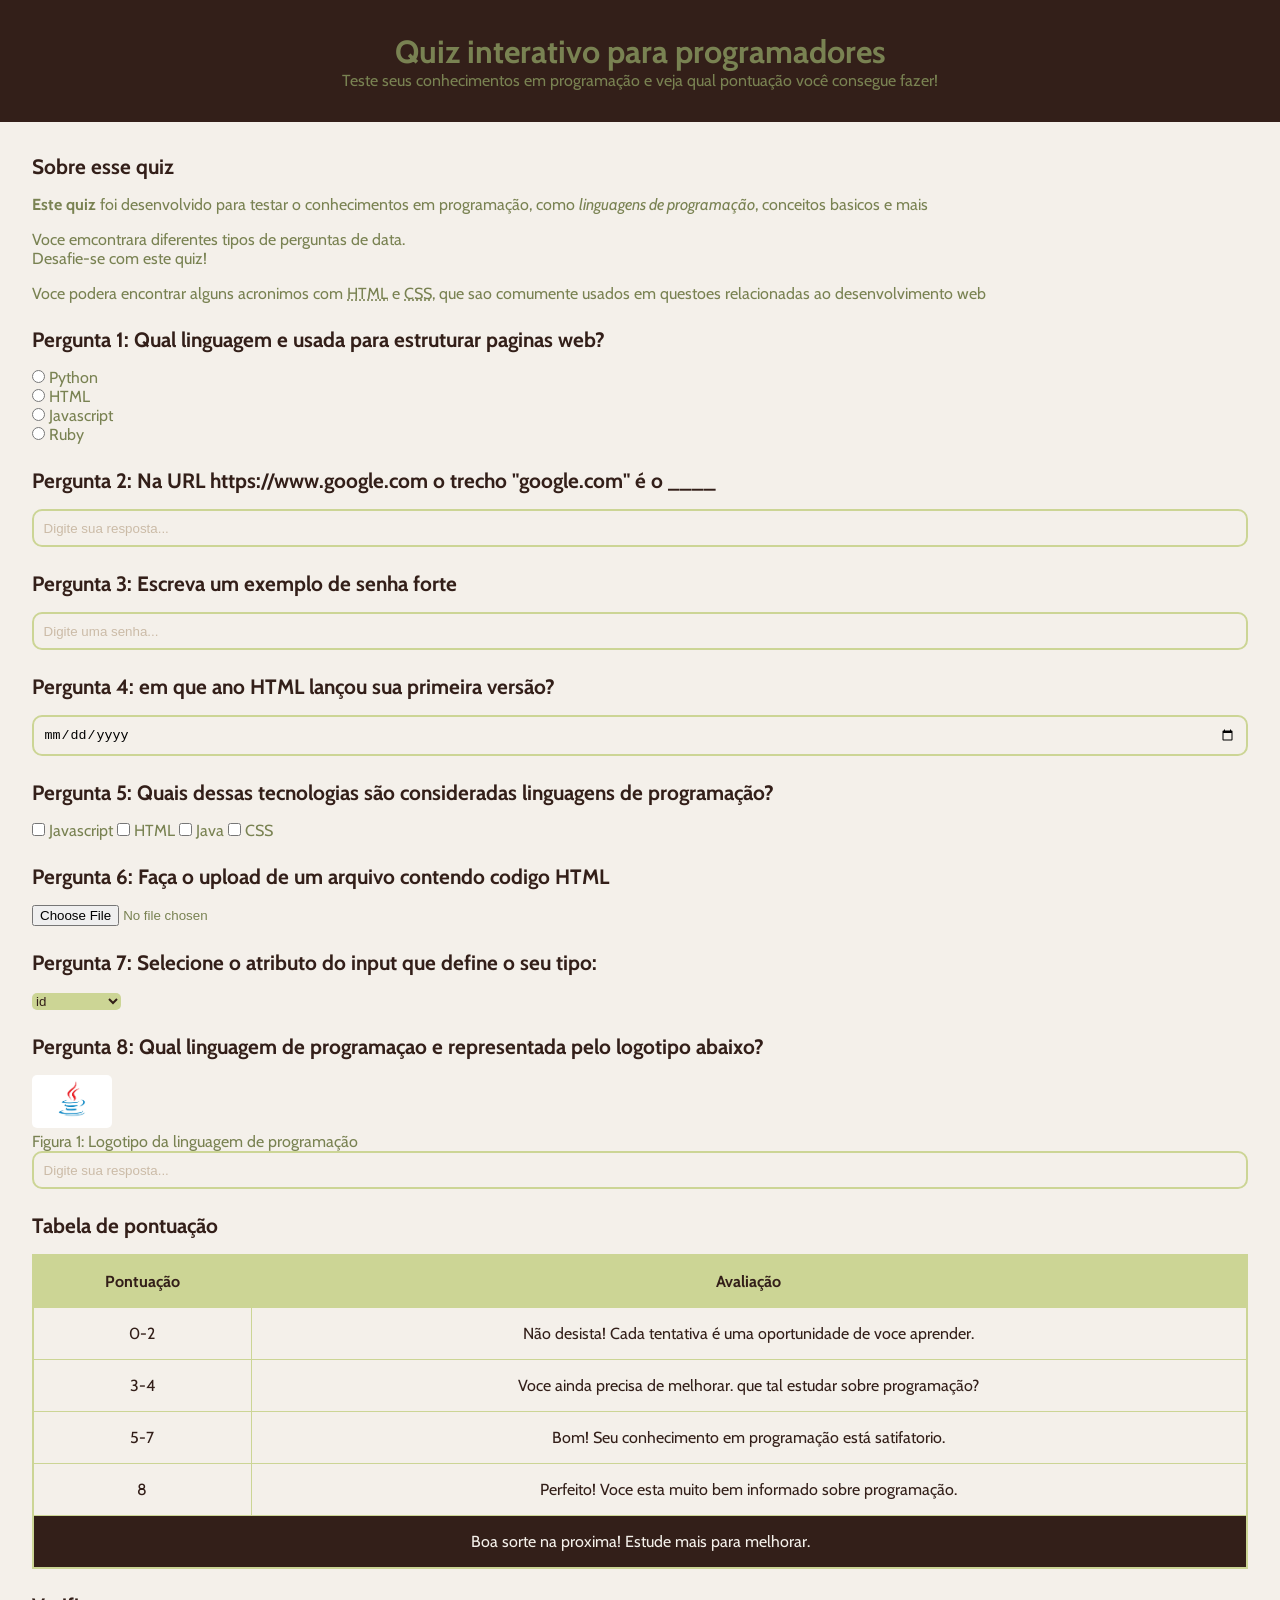
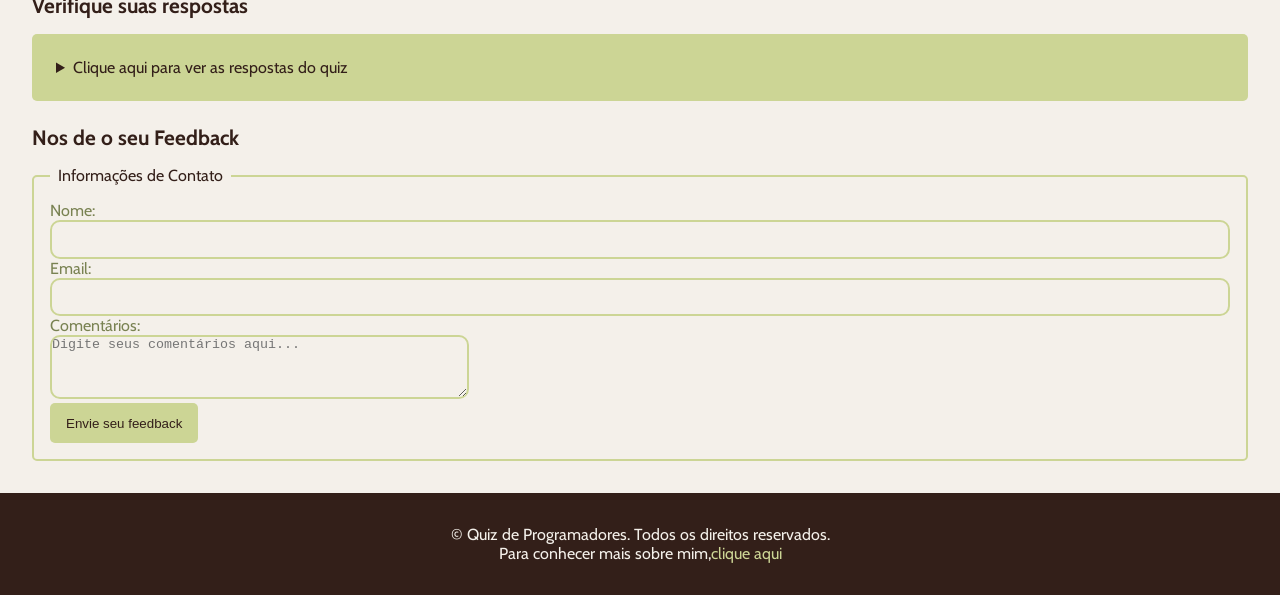
<file: index.html>
<!DOCTYPE html>
<html> 
    <head>
        <title>Quiz para programadores</title>
        <meta name="description" content="um quiz interativo para testar os teus conhecimento">
        <link rel="stylesheet" href="style.css">
    </head>
    <body>
        <header>
            <h1>Quiz interativo para programadores</h1>
            <p>Teste seus conhecimentos em programação e veja qual pontuação você consegue fazer!</p>
        </header>
        <main>
            <!--introdução-->
            <section>
                <h2>Sobre esse quiz</h2>
                <p><b>Este quiz</b> foi desenvolvido para testar o conhecimentos em programação, como <i>linguagens de programação</i>, conceitos basicos e mais</p>
                <p>Voce emcontrara diferentes tipos de perguntas de data. <br> Desafie-se com este quiz!</p>
                <p>Voce podera encontrar alguns acronimos com <abbr title="HyperText Markup Language">HTML</abbr> e <abbr title="Cascading Style Sheets">CSS</abbr>, que sao comumente usados em questoes relacionadas ao desenvolvimento web</p>
            </section>
            <!--pergunta 1: múltipla escolha-->
            <section>
                <h2>Pergunta 1: Qual linguagem e usada para estruturar paginas web?</h2>
                <form>
                    <input type="radio" value="python" id="p1a" name="pergunta1">
                    <label for="p1a">Python</label><br>
                    <input type="radio" value="HTML" id="p1b" name="pergunta1">
                    <label for="p1b">HTML</label><br>
                    <input type="radio" value="Javascript" id="p1c" name="pergunta1">
                    <label for="p1c">Javascript</label><br>
                    <input type="radio" value="Ruby" id="p1d" name="pergunta1">
                    <label for="p1d">Ruby</label><br>
                </form>
            </section>
            <!--pergunta 2: texto-->
            <section>
                <h2>Pergunta 2: Na URL https://www.google.com o trecho "google.com" é o ____</h2>
                <form>
                    <input type="text" id="p2" name="pergunta2" placeholder="Digite sua resposta...">
                </form>
            </section>
            <!--pergunta 3: senha-->
            <section>
                <h2>Pergunta 3: Escreva um exemplo de senha forte</h2>
                <form>
                    <input type="password" id="p3" name="pergunta3" placeholder="Digite uma senha...">
                </form>
            </section>
            <!--pergunta 4: data-->
            <section>
                <h2>Pergunta 4: em que ano HTML lançou sua primeira versão?</h2>
                <form>
                    <input type="date" id="p4" name="pergunta4">
                </form>
            </section>
            <!--pergunta 5: seleção múltipla-->
            <section>
                <h2>Pergunta 5: Quais dessas tecnologias são consideradas linguagens de programação?</h2>
                <form>
                    <input type="checkbox" id="p5a" name="pergunta5" value="Javascript">
                    <label for="p5a">Javascript</label>
                    <input type="checkbox" id="p5b" name="pergunta5" value="HTML">
                    <label for="p5b">HTML</label>
                    <input type="checkbox" id="p5c" name="pergunta5" value="Java">
                    <label for="p5c">Java</label>
                    <input type="checkbox" id="p5d" name="pergunta5" value="CSS">
                    <label for="p5d">CSS</label>
                </form>
            </section>
            <!--pergunta 6: upload de arquivo-->
            <section>
                <h2>Pergunta 6: Faça o upload de um arquivo contendo codigo HTML</h2>
                <form>
                    <input type="file" id="p6" name="pergunta6">
                </form>
            </section>
            <!--pergunta 7: menu suspenso-->
            <section>
                <h2>Pergunta 7: Selecione o atributo do input que define o seu tipo:</h2>
                <form>
                    <select name="pergunta7" id="p7">
                        <option value="id">id</option>
                        <option value="type">type</option>
                        <option value="placeholder">placeholder</option>
                        <option value="url">URL</option>
                    </select>
                </form>
            </section>
            <!--pergunta 8: imagem-->
            <section>
                <h2>Pergunta 8: Qual linguagem de programaçao e representada pelo logotipo abaixo?</h2>
                <form>
                    <figure>
                        <img src="./assets/java.png" alt="logotipo da linguagem de programação"><br>
                        <figcaption>Figura 1: Logotipo da linguagem de programação</figcaption>
                    </figure>
                    <input type="text" id="p8" name="pergunta8" placeholder="Digite sua resposta...">
                </form>
            </section>
            <!--tabela de pontuação-->
            <section>
               <h2>Tabela de pontuação</h2>
               <table border="1">
                <thead>
                    <tr>
                        <th>Pontuação</th>
                        <th>Avaliação</th>
                    </tr>
                </thead>
                <tbody>
                    <tr>
                        <td>0-2</td>
                        <td>Não desista! Cada tentativa é uma oportunidade de voce aprender.</td>
                    </tr>
                    <tr>
                        <td>3-4</td>
                        <td>Voce ainda precisa de melhorar. que tal estudar sobre programação?</td>
                    </tr>
                    <tr>
                        <td>5-7</td>
                        <td>Bom! Seu conhecimento em programação está satifatorio.</td>
                    </tr>
                    <tr>
                        <td>8</td>
                        <td>Perfeito! Voce esta muito bem informado sobre programação.</td>
                    </tr>
                </tbody>
                <tfoot>
                    <tr>
                        <td colspan="2">Boa sorte na proxima! Estude mais para melhorar.</td>
                    </tr>
                </tfoot>
               </table>
            </section>
            <!--Lista de respostas-->
            <section>
                <h2>Verifique suas respostas</h2>
                <details>
                <summary>Clique aqui para ver as respostas do quiz</summary>
                <ol>
                    <li>HTML</li>
                    <li>Domínio</li>
                    <li>Ab23!kao8Anmd</li>
                    <li>1991</li>
                    <li>Javascript, Java</li>
                    <li>Arquivo deve ter a extensão .html</li>
                    <li>type</li>
                    <li>Java</li>
                </ol>
                </details>
            </section>
            <!--Formulário de feedback-->
            <section>
                <h2>Nos de o seu Feedback</h2>
                <form>
                    <fieldset>
                        <legend>Informações de Contato</legend>
                        <label for="name">Nome:</label>
                        <input type="text" id="name" name="name"><br>
                        <label for="email">Email:</label>
                        <input type="email" id="email" name="email"><br>
                        <label for="Commentarios">Comentários:</label><br>
                        <textarea id="Commentarios" name="Commentarios" rows="4" cols="50" placeholder="Digite seus comentários aqui..."></textarea><br>
                        <button onclick="alert('Feedback enviado com sucesso!')">Envie seu feedback</button>
                    </fieldset>
                </form>
            </section>
        </main>
        <footer>
            <p class="paragrafo-footer">&copy; Quiz de Programadores. Todos os direitos reservados.</p>
            <p class="paragrafo-footer">Para conhecer mais sobre mim,<a href="sobremim.html" target="_blank">clique aqui</a></p>
        </footer>
    </body>
</html>
</file>
<file: style.css>
@import url('https://fonts.googleapis.com/css2?family=Cabin:ital,wght@0,400..700;1,400..700&display=swap');

* {
    margin: 0;
    padding: 0;
    box-sizing: border-box;
}

body {
    background-color: #F4F0EA;
    color: #798252;
    font-family: "Cabin", sans-serif;
    font-weight: 400;
}
header {
    padding: 2rem;
    background-color: #331F19;
    text-align: center;
}
main {
    padding: 2rem;
    display: flex;
    flex-direction: column;
    gap: 1.5rem;
}
section {
    display: flex;
    flex-direction: column;
    gap: 1rem;
}
h2 {
    color: #331F19;
    font-size: 1.3rem;
}

input[type="radio"], input[type="checkbox"] {
    accent-color: #CCD595;
}

input[type="text"], input[type="password"], input[type="email"], input[type="date"]{
    width: 100%;
    padding: 0.6rem;
    border: 2px solid #CCD595;
    outline: none;
    border-radius: 10px;
    background-color: transparent;
}

input::placeholder{
    color: #CBBBA7;
}

select {
    cursor: pointer;
    background-color: #CCD595;
    color: #331F19;
    border-radius: 5px;
    border: none;
    outline: none;
}
img {
    width: 5rem;
    border-radius: 5px;
}

table {
    width: 100%;
    border: 2px solid #CCD595;
    border-collapse: collapse
}

th{    
    background-color: #CCD595;
    color: #331F19;
    padding: 1rem;
}
td {
    color: #331F19;
    padding: 1rem;
    text-align: center;
    border: 1px solid #CCD595;
}

tfoot td {
    background-color: #331F19;
    color: #F4F0EA;
}

details {
    background-color: #CCD595;
    padding: 1rem;
    border-radius: 5px;
}
summary {
    color: #331F19;
    margin: 0.5rem;
    cursor: pointer;
}

ol {
    margin-left: 1.5rem;
}

ol li {
    padding: 0.5rem 0;
}

fieldset {
    border: 2px solid #CCD595;
    border-radius: 5px;
    padding: 1rem;
}

legend {
    color: #331F19;
    padding: 0 0.5rem;
}

textarea {
    outline: none;
    border-radius: 10px;
    border: 2px solid #CCD595;
    background-color: transparent;    
}

button {
    background-color: #CCD595;
    color: #331F19;
    border: none;
    padding: 0.8rem 1rem;
    border-radius: 5px;
    cursor: pointer;
}

footer {
    background-color: #331F19;
    padding: 2rem;
    text-align: center;
}

.paragrafo-footer {
    color: #F4F0EA;
}

footer a {
    color: #CCD595;
    text-decoration: none;
}
</file>
